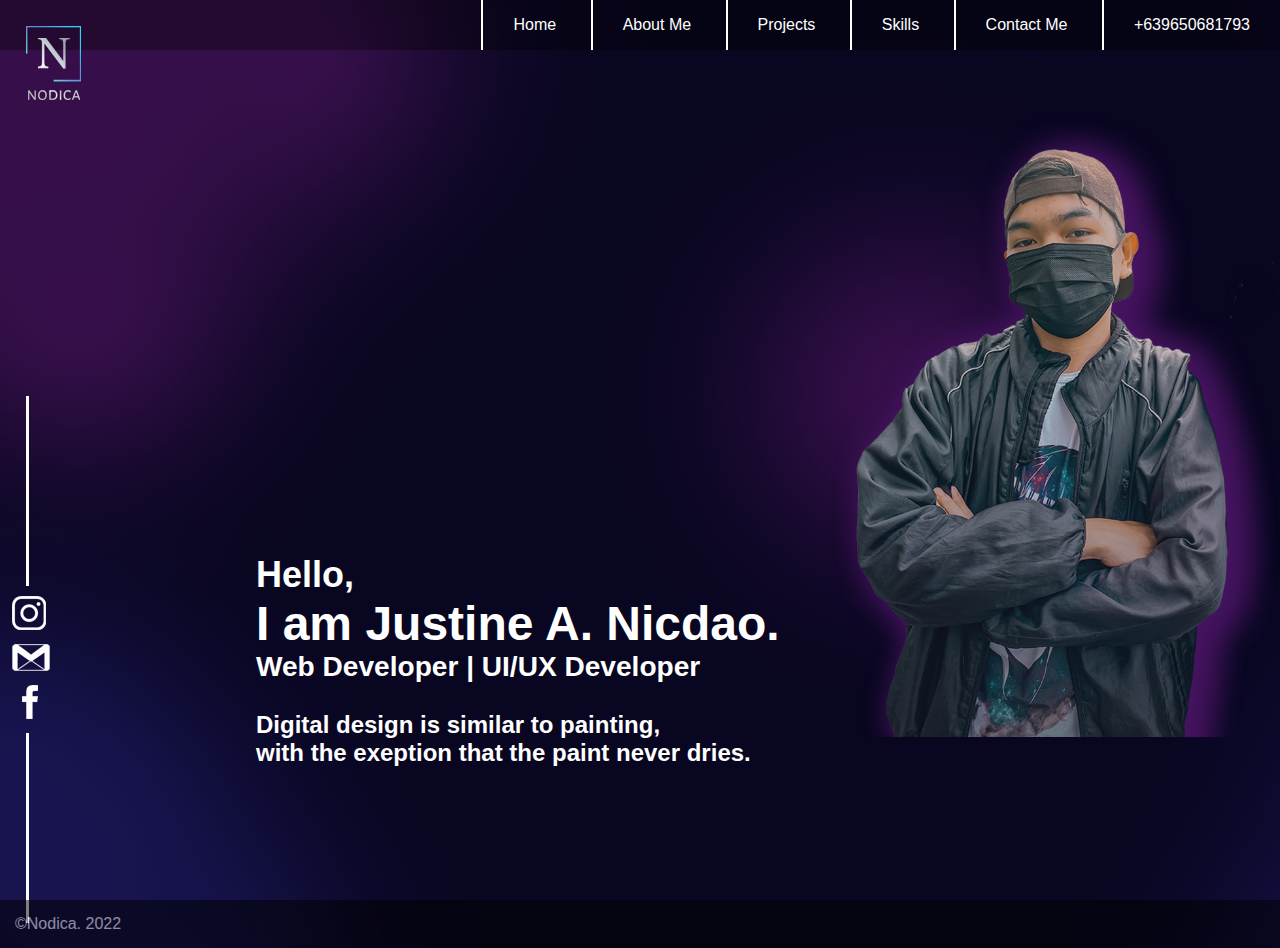
<file: index.html>
<!DOCTYPE html>
<html lang="en">
<head>
    <meta charset="UTF-8">
    <meta http-equiv="X-UA-Compatible" content="IE=edge">
    <meta name="viewport" content="width=device-width, initial-scale=1.0">
    <link rel="stylesheet" href="css/home.css">
    <title>Nicdao - Home</title>
</head>
<div class="header">
  
</div>
<body>
  <div class="main">
    <div class="bg">
      <div class="pose">
        <img src="images/Home Pose stroke.png" alt="">
      </div>
      <div class="logo">
        <a href="home.html"><img src="images/Logo.png" alt=""></a>
      </div>
      <div id="navbar">
        <nav>
            <ul>
              <li><a href="index.html">Home</a></li>
              <li><a href="aboutme.html">About Me</a></li>
              <li><a href="projects.html">Projects</a></li>
              <li><a href="skills.html">Skills</a></li>
              <li><a href="contactme.html">Contact Me</a></li>
                <li class="num" style="color: white;">+639650681793</li>
            </ul>
        </nav>
    </div>
    <div class="intro">
      
      <h2>Hello,</h2>
      <h1>I am Justine A. Nicdao.</h1>
      <h3>Web Developer | UI/UX Developer</h3><br>
      <h4>Digital design is similar to painting,</h4>
      <h4>with the exeption that the paint never dries.</h4>
    </div>
    <div class="sideline">
      <div class="vertline1"></div>
      <div class="icons">
        <a href="https://www.instagram.com/?hl=en"><img src="images/Instagram Logo.png" alt="" class="logo1"></a>
      </div>
      <div class="icons">
        <a href="https://mail.google.com/"><img src="images/Gmail Logo.png" alt="" class="logo2"></a>
      </div>
      <div class="icons">
        <a href="https://www.facebook.com/"><img src="images/Facebook Logo.png" alt="" class="logo3"></a>
      </div>
      <div class="vertline2"></div>
    </div>
    </div>
    </div>
  <footer>
    <div class="foot">
      <p>©Nodica. 2022</p>
    </div>
  </footer>
</body>

</html>
</file>
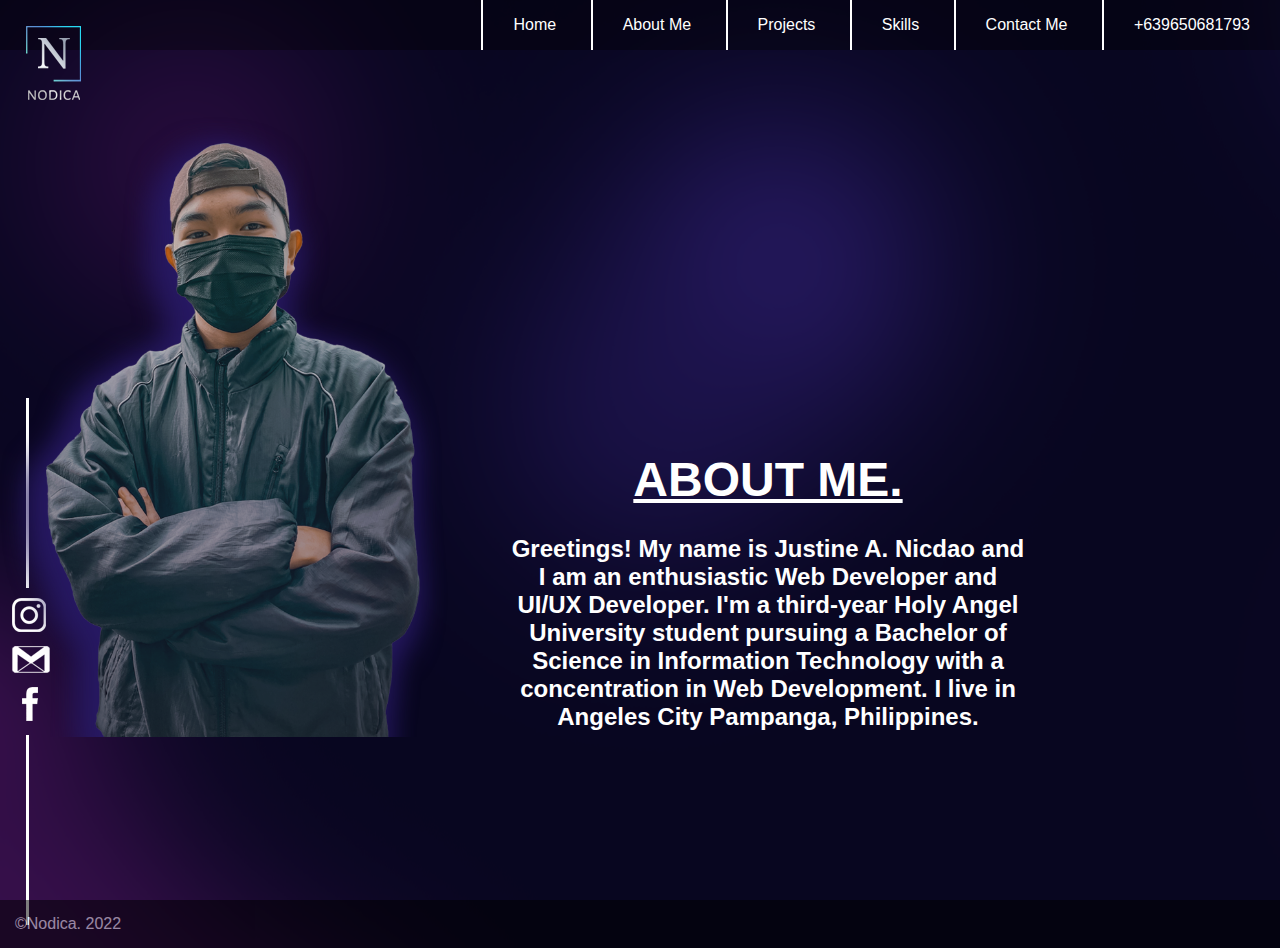
<file: aboutme.html>
<!DOCTYPE html>
<html lang="en">
<head>
    <meta charset="UTF-8">
    <meta http-equiv="X-UA-Compatible" content="IE=edge">
    <meta name="viewport" content="width=device-width, initial-scale=1.0">
    <link rel="stylesheet" href="css/aboutme.css">
    <title>Nicdao - About Me</title>
</head>
<div class="header">
  
</div>
<body>
  <div class="main">
    <div class="bg">
      <div class="pose1">
        <img src="images/About Me Pose stroke.png" alt="">
      </div>
      <div class="logo">
        <a href="home.html"><img src="images/Logo.png" alt=""></a>
      </div>
      <div id="navbar">
        <nav>
            <ul>
                <li><a href="index.html">Home</a></li>
                <li><a href="aboutme.html">About Me</a></li>
                <li><a href="projects.html">Projects</a></li>
                <li><a href="skills.html">Skills</a></li>
                <li><a href="contactme.html">Contact Me</a></li>
                <li class="num" style="color: white;">+639650681793</li>
            </ul>
        </nav>
    </div>
    <div class="intro">
      
      <h1>ABOUT ME.</h1><br>
      <h4>Greetings! My name is Justine A. Nicdao and</h4>
      <h4>I am an enthusiastic Web Developer and </h4>
      <h4>UI/UX Developer. I'm a third-year Holy Angel</h4>
      <h4>University student pursuing a Bachelor of </h4>
      <h4>Science in Information Technology with a </h4>
      <h4>concentration in Web Development. I live in</h4>
      <h4>Angeles City Pampanga, Philippines.</h4>
    </div>
    <div class="sideline">
      <div class="vertline1"></div>
      <div class="icons">
        <a href="https://www.instagram.com/?hl=en"><img src="images/Instagram Logo.png" alt="" class="logo1"></a>
      </div>
      <div class="icons">
        <a href="https://mail.google.com/"><img src="images/Gmail Logo.png" alt="" class="logo2"></a>
      </div>
      <div class="icons">
        <a href="https://www.facebook.com/"><img src="images/Facebook Logo.png" alt="" class="logo3"></a>
      </div>
      <div class="vertline2"></div>
    </div>
    </div>
    </div>
  <footer>
    <div class="foot">
      <p>©Nodica. 2022</p>
    </div>
  </footer>
</body>

</html>
</file>
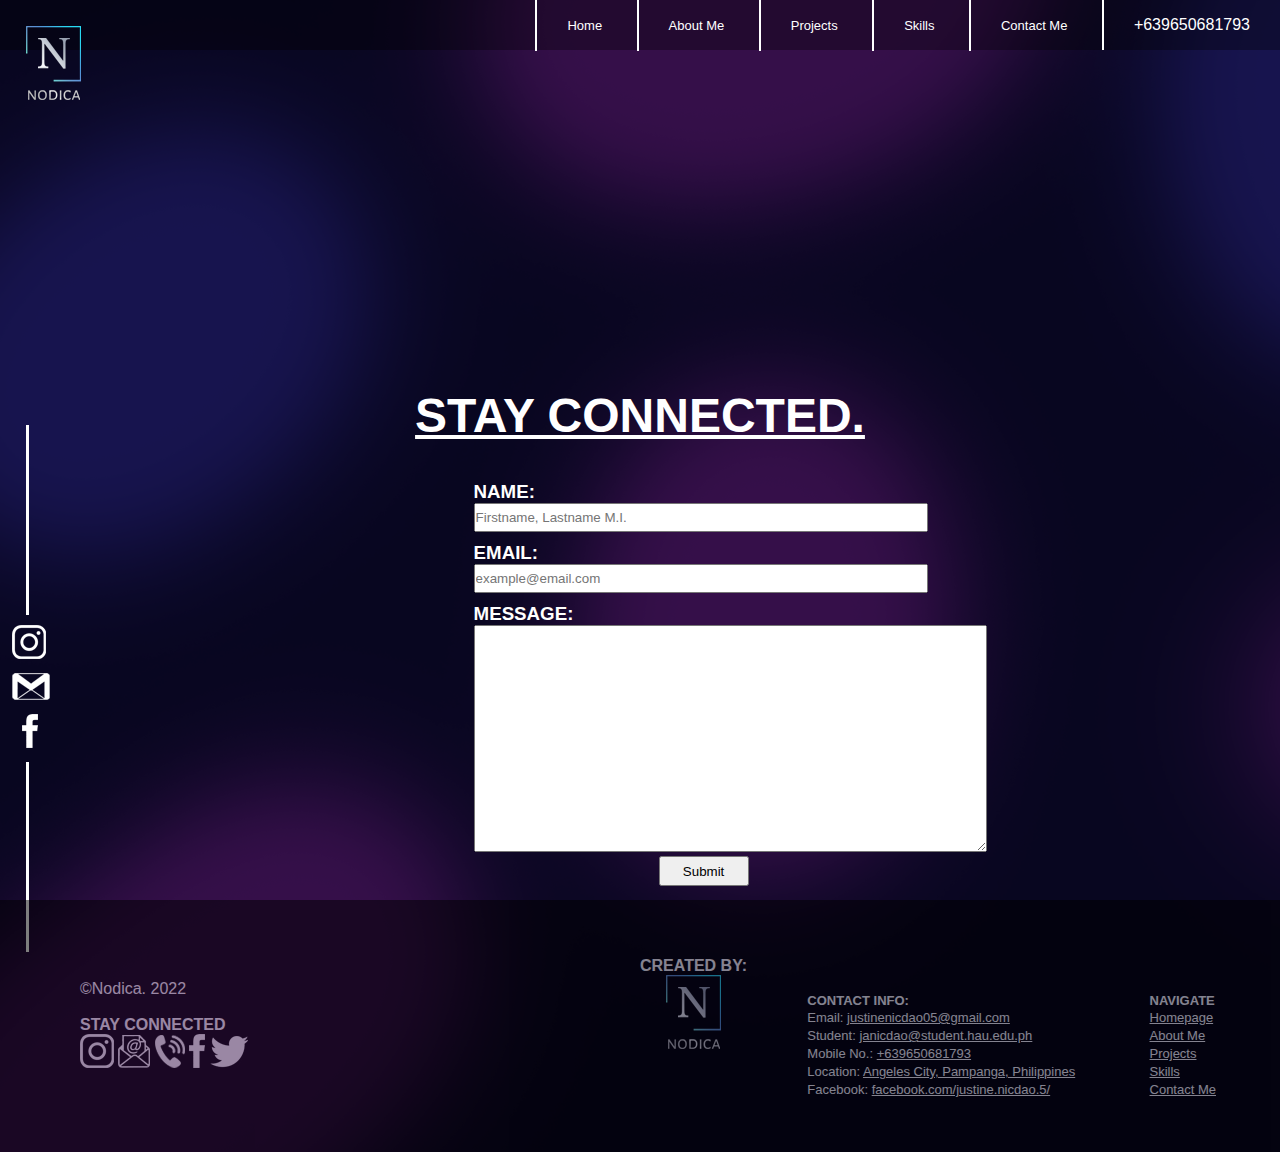
<file: contactme.html>
<!DOCTYPE html>
<html lang="en">
<head>
    <meta charset="UTF-8">
    <meta http-equiv="X-UA-Compatible" content="IE=edge">
    <meta name="viewport" content="width=device-width, initial-scale=1.0">
    <link rel="stylesheet" href="css/contactme.css">
    <title>Nicdao - Contact Me</title>
</head>
<div class="header">
  
</div>
<body>
  <div class="main">
    <div class="bg">
      <div class="logo">
        <a href="home.html"><img src="images/Logo.png" alt=""></a>
      </div>
      <div id="navbar">
        <nav>
            <ul>
                <li><a href="index.html">Home</a></li>
                <li><a href="aboutme.html">About Me</a></li>
                <li><a href="projects.html">Projects</a></li>
                <li><a href="skills.html">Skills</a></li>
                <li><a href="contactme.html">Contact Me</a></li>
                <li class="num" style="color: white;">+639650681793</li>
            </ul>
        </nav>
    </div>
    <div class="intro">  
      <h1>STAY CONNECTED.</h1><br>
    </div>
    <div class="projects">
        <div class="container">
            <form action="">
                <div class="textentry">
                <h3>NAME:</h3>
                <input type="text" placeholder="Firstname, Lastname M.I.">
                <h3>EMAIL:</h3>
                <input type="text" placeholder="example@email.com">
                <h3>MESSAGE:</h3>
                <textarea name="" id="" cols="62" rows="15"></textarea>
                </div>
                <div class="submit">
                    <input type="submit" value="Submit">    
                </div>
            </form>
        </div>
    </div>
    
    <div class="sideline">
      <div class="vertline1"></div>
      <div class="icons">
        <a href="https://www.instagram.com/?hl=en"><img src="images/Instagram Logo.png" alt="" class="logo1"></a>
      </div>
      <div class="icons">
        <a href="https://mail.google.com/"><img src="images/Gmail Logo.png" alt="" class="logo2"></a>
      </div>
      <div class="icons">
        <a href="https://www.facebook.com/"><img src="images/Facebook Logo.png" alt="" class="logo3"></a>
      </div>
      <div class="vertline2"></div>
    </div>
    </div>
    </div>
  <footer>
    <div class="foot">
      <p>©Nodica. 2022</p><br>
      <div class="other">
          <div class="botlogo">
              <h4>CREATED BY:</h4>
            <a href="home.html"><img src="images/Logo.png" alt=""></a>
          </div>
        <h4>STAY CONNECTED</h4>
        <tr>
            <td><a href="https://www.instagram.com/?hl=en"><img src="images/Instagram Logo.png" alt=""></a></td>
            <td><a href="https://www.instagram.com/?hl=en"><img src="images/Email.png" alt=""></a></td>
            <td><a href="https://www.instagram.com/?hl=en"><img src="images/Call.png" alt=""></a></td>
            <td><a href="https://www.instagram.com/?hl=en"><img src="images/Facebook Logo.png" alt=""></a></td>
            <td><a href="https://www.instagram.com/?hl=en"><img src="images/Twitter.png" alt=""></a></td>
        </tr>
        <div class="info">
            <h4>CONTACT INFO:</h4>
            <span>Email: </span><a href="https://mail.google.com/">justinenicdao05@gmail.com</a><br>
            <span>Student: </span><a href="https://hau.instructure.com/">janicdao@student.hau.edu.ph</a><br>
            <span>Mobile No.: </span><a href="https://www.viber.com/en/">+639650681793</a><br>
            <span>Location: </span><a href="https://goo.gl/maps/okFhWZ4eapF5EMUf6">Angeles City, Pampanga, Philippines</a><br>
            <span>Facebook: </span><a href="https://www.facebook.com/justine.nicdao.5/">facebook.com/justine.nicdao.5/</a><br>
        </div>
        <div class="navigate">
            <h4>NAVIGATE</h4>
            <a href="home.html">Homepage</a><br>
            <a href="aboutme.html">About Me</a><br>
            <a href="projects.html">Projects</a><br>
            <a href="skills.html">Skills</a><br>
            <a href="contactme.html">Contact Me</a><br>
        </div>
      </div>
      
    </div>
  </footer>
</body>

</html>
</file>
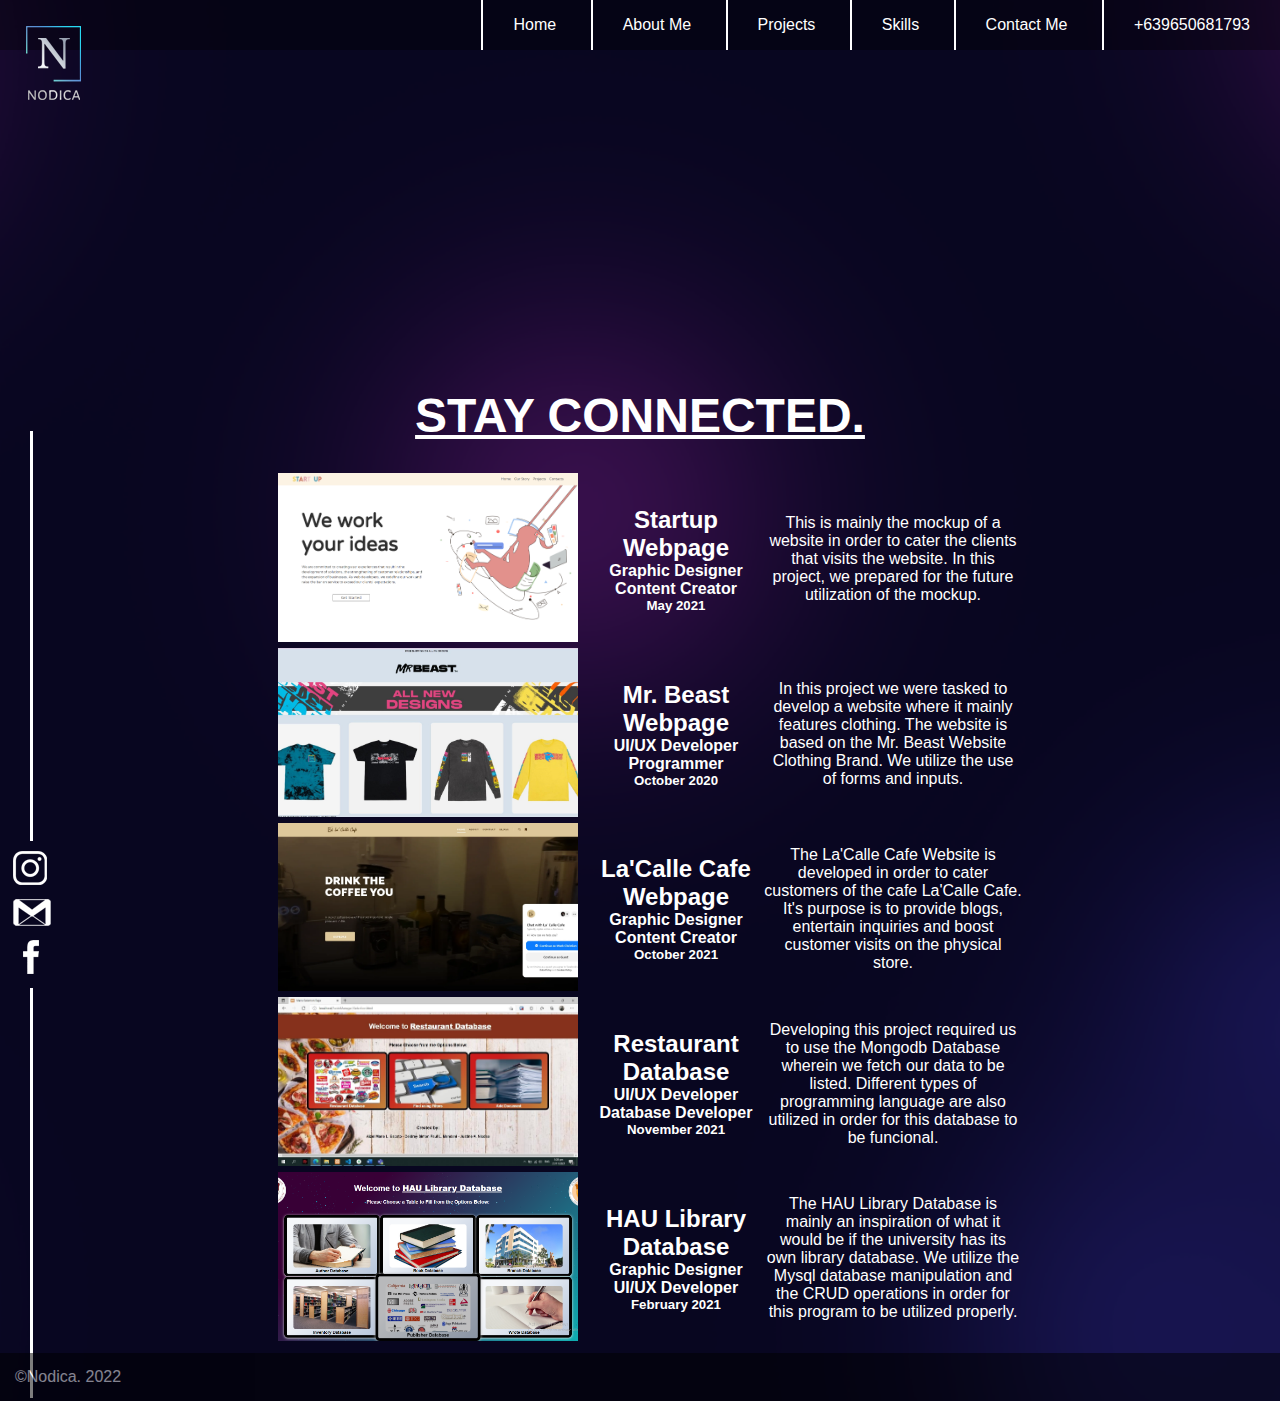
<file: projects.html>
<!DOCTYPE html>
<html lang="en">
<head>
    <meta charset="UTF-8">
    <meta http-equiv="X-UA-Compatible" content="IE=edge">
    <meta name="viewport" content="width=device-width, initial-scale=1.0">
    <link rel="stylesheet" href="css/projects.css">
    <title>Nicdao - Projects</title>
</head>
<div class="header">
  
</div>
<body>
  <div class="main">
    <div class="bg">
      <div class="logo">
        <a href="home.html"><img src="images/Logo.png" alt=""></a>
      </div>
      <div id="navbar">
        <nav>
            <ul>
                <li><a href="index.html">Home</a></li>
                <li><a href="aboutme.html">About Me</a></li>
                <li><a href="projects.html">Projects</a></li>
                <li><a href="skills.html">Skills</a></li>
                <li><a href="contactme.html">Contact Me</a></li>
                <li class="num" style="color: white;">+639650681793</li>
            </ul>
        </nav>
    </div>
    <div class="intro">  
      <h1>STAY CONNECTED.</h1><br>
    </div>
    <div class="projects">
        <div class="projects">
            <table>
                <tr>
                    <td class="skill">
                        <a href=""><img src="images/startup.png" alt=""></a>
                    </td>
                    <td class="date">
                    <h2>Startup Webpage</h2>
                    <h4>Graphic Designer</h4>
                    <h4>Content Creator</h4>
                    <h5>May 2021</h5>
                    </td>
                    <td class="desc">
                        <p>This is mainly the mockup of a website in order to cater the clients that visits the website. In this project, we prepared for the future utilization of the mockup.
                        </p>
                    </td>
                </tr>
                <tr>
                    <td class="skill">
                        <a href=""><img src="images/MrBeast Website.jpg" alt=""></a>
                    </td>
                    <td class="date">
                    <h2>Mr. Beast Webpage</h2>
                    <h4>UI/UX Developer</h4>
                    <h4>Programmer</h4>
                    <h5>October 2020</h5>
                    </td>
                    <td class="desc">
                        <p>In this project we were tasked to develop a website where it mainly features clothing. The website is based on the Mr. Beast Website Clothing Brand. We utilize the use of forms and inputs.
                        </p>
                    </td>
                </tr>
                <tr>
                    <td class="skill">
                        <a href=""><img src="images/LaCalle Website.png" alt=""></a>
                    </td>
                    <td class="date">
                    <h2>La'Calle Cafe Webpage</h2>
                    <h4>Graphic Designer</h4>
                    <h4>Content Creator</h4>
                    <h5>October 2021</h5>
                    </td>
                    <td class="desc">
                        <p>The La'Calle Cafe Website is developed in order to cater customers of the cafe La'Calle Cafe. It's purpose is to provide blogs, entertain inquiries and boost customer visits on the physical store.
                        </p>
                    </td>
                </tr>
                <tr>
                    <td class="skill">
                        <a href=""><img src="images/Restaurant.jpg" alt=""></a>
                    </td>
                    <td class="date">
                    <h2>Restaurant Database</h2>
                    <h4>UI/UX Developer</h4>
                    <h4>Database Developer</h4>
                    <h5>November 2021</h5>
                    </td>
                    <td class="desc">
                        <p>Developing this project required us to use the Mongodb Database wherein we fetch our data to be listed. Different types of programming language are also utilized in order for this database to be funcional.
                        </p>
                    </td>
                </tr>
                <tr>
                    <td class="skill">
                        <a href=""><img src="images/Library Database.png" alt=""></a>
                    </td>
                    <td class="date">
                    <h2>HAU Library Database</h2>
                    <h4>Graphic Designer</h4>
                    <h4>UI/UX Developer</h4>
                    <h5>February 2021</h5>
                    </td>
                    <td class="desc">
                        <p>The HAU Library Database is mainly an inspiration of what it would be if the university has its own library database. We utilize the Mysql database manipulation and the CRUD operations in order for this program to be utilized properly.
                        </p>
                    </td>
                </tr>
                </table>
                </div>
                <table>
            <tr>
                <td>
                    
                </td>
                <td>
                    
                </td>
                <td>
                    
                </td>
            </tr>
            <tr>
                <td></td>
                <td></td>
                <td></td>
            </tr>
        </table>
    </div>
    
    <div class="sideline">
      <div class="vertline1"></div>
      <div class="icons">
        <a href="https://www.instagram.com/?hl=en"><img src="images/Instagram Logo.png" alt="" class="logo1"></a>
      </div>
      <div class="icons">
        <a href="https://mail.google.com/"><img src="images/Gmail Logo.png" alt="" class="logo2"></a>
      </div>
      <div class="icons">
        <a href="https://www.facebook.com/"><img src="images/Facebook Logo.png" alt="" class="logo3"></a>
      </div>
      <div class="vertline2"></div>
    </div>
    </div>
    </div>
  <footer>
    <div class="foot">
      <p>©Nodica. 2022</p>
    </div>
  </footer>
</body>

</html>
</file>
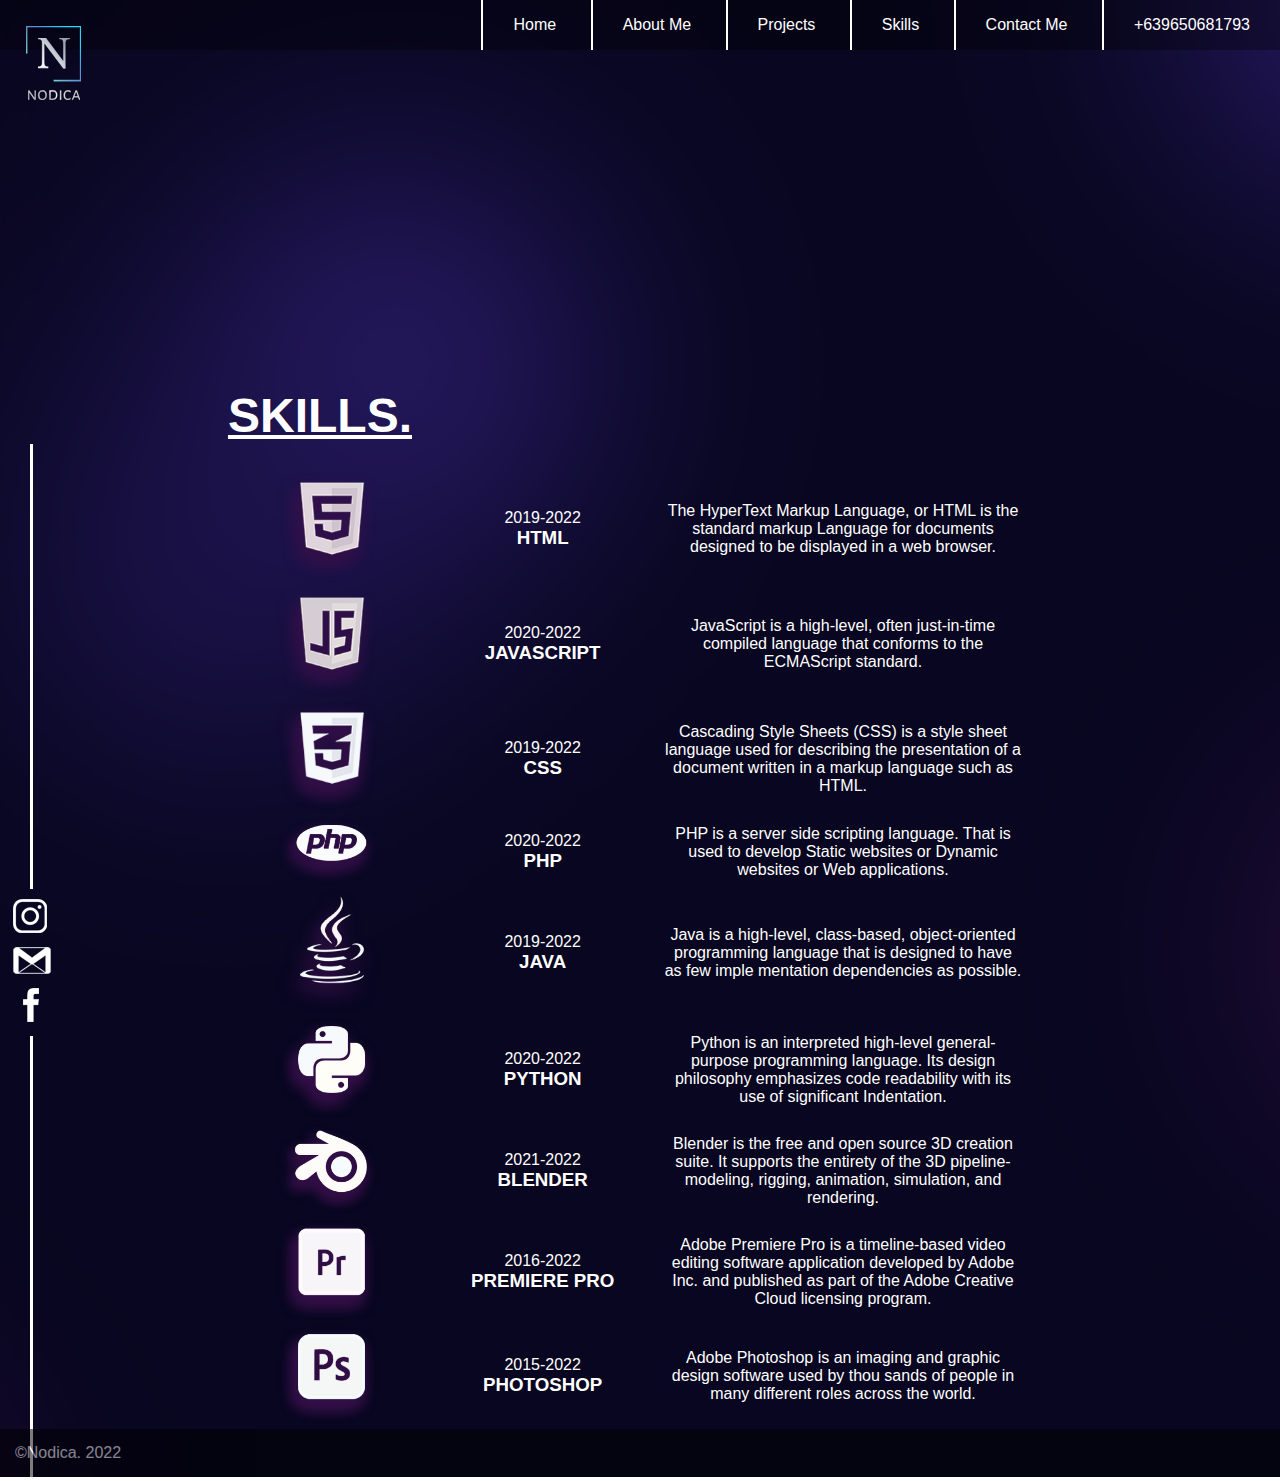
<file: skills.html>
<!DOCTYPE html>
<html lang="en">
<head>
    <meta charset="UTF-8">
    <meta http-equiv="X-UA-Compatible" content="IE=edge">
    <meta name="viewport" content="width=device-width, initial-scale=1.0">
    <link rel="stylesheet" href="css/skills.css">
    <title>Nicdao - Skills</title>
</head>
<div class="header">
  
</div>
<body>
  <div class="main">
    <div class="bg">
      <div class="logo">
        <a href="home.html"><img src="images/Logo.png" alt=""></a>
      </div>
      <div id="navbar">
        <nav>
            <ul>
                <li><a href="index.html">Home</a></li>
                <li><a href="aboutme.html">About Me</a></li>
                <li><a href="projects.html">Projects</a></li>
                <li><a href="skills.html">Skills</a></li>
                <li><a href="contactme.html">Contact Me</a></li>
                <li class="num" style="color: white;">+639650681793</li>
            </ul>
        </nav>
    </div>
    <div class="intro">  
      <h1>SKILLS.</h1><br>
    </div>
    <div class="projects">
        <table>
            <tr>
                <td class="skill">
                    <a href=""><img src="images/HTML.png" alt=""></a>
                </td>
                <td class="date">
                    <p>2019-2022</p>
                    <h3>HTML</h3>
                </td>
                <td class="desc">
                    <p>The HyperText Markup Language, or
                        HTML is the standard markup Language 
                        for documents designed to be displayed
                        in a web browser.
                    </p>
                </td>
            </tr>
            <tr>
                <td class="skill">
                    <a href=""><img src="images/JavaScript.png" alt=""></a>
                </td>
                <td class="date">
                    <p>2020-2022</p>
                    <h3>JAVASCRIPT</h3>
                </td>
                <td class="desc">
                    <p>JavaScript is a high-level, often just-in-time compiled 
                        language that conforms to the ECMAScript standard.
                    </p>
                </td>
            </tr>
            <tr>
                <td class="skill">
                    <a href=""><img src="images/CSS.png" alt=""></a>
                </td>
                <td class="date">
                    <p>2019-2022</p>
                    <h3>CSS</h3>
                </td>
                <td class="desc">
                    <p>Cascading Style Sheets (CSS) is a style sheet language used for describing the presentation of a 
                        document written in a markup language such as HTML.
                    </p>
                </td>
            </tr>
            <tr>
                <td class="skill">
                    <a href=""><img src="images/Php.png" alt=""></a>
                </td>
                <td class="date">
                    <p>2020-2022</p>
                    <h3>PHP</h3>
                </td>
                <td class="desc">
                    <p>PHP is a server side scripting language. That is used to develop 
                        Static websites or Dynamic websites or Web applications.
                    </p>
                </td>
            </tr>
            <tr>
                <td class="skill">
                    <a href=""><img src="images/Java.png" alt=""></a>
                </td>
                <td class="date">
                    <p>2019-2022</p>
                    <h3>JAVA</h3>
                </td>
                <td class="desc">
                    <p>Java is a high-level, class-based, object-oriented programming language that is designed to 
                        have as few imple mentation dependencies as possible.
                    </p>
                </td>
            </tr>
            <tr>
                <td class="skill">
                    <a href=""><img src="images/Python.png" alt=""></a>
                </td>
                <td class="date">
                    <p>2020-2022</p>
                    <h3>PYTHON</h3>
                </td>
                <td class="desc">
                    <p>Python is an interpreted high-level general-purpose programming language. Its design philosophy emphasizes 
                        code readability with its use of significant Indentation.
                    </p>
                </td>
            </tr>
            <tr>
                <td class="skill">
                    <a href=""><img src="images/Blender.png" alt=""></a>
                </td>
                <td class="date">
                    <p>2021-2022</p>
                    <h3>BLENDER</h3>
                </td>
                <td class="desc">
                    <p>Blender is the free and open source 3D creation suite. It supports the entirety of the 3D pipeline-modeling, 
                        rigging, animation, simulation, and rendering.
                    </p>
                </td>
            </tr>
            <tr>
                <td class="skill">
                    <a href=""><img src="images/Premiere Pro.png" alt=""></a>
                </td>
                <td class="date">
                    <p>2016-2022</p>
                    <h3>PREMIERE PRO</h3>
                </td>
                <td class="desc">
                    <p>Adobe Premiere Pro is a timeline-based video editing software application developed by Adobe Inc. and published 
                        as part of the Adobe Creative Cloud licensing program.
                    </p>
                </td>
            </tr>
            <tr>
                <td class="skill">
                    <a href=""><img src="images/Photoshop.png" alt=""></a>
                </td>
                <td class="date">
                    <p>2015-2022</p>
                    <h3>PHOTOSHOP</h3>
                </td>
                <td class="desc">
                    <p>Adobe Photoshop is an imaging and graphic design software used by thou sands 
                        of people in many different roles across the world.
                    </p>
                </td>
            </tr>
        </table>
    </div>
    
    <div class="sideline">
      <div class="vertline1"></div>
      <div class="icons">
        <a href="https://www.instagram.com/?hl=en"><img src="images/Instagram Logo.png" alt="" class="logo1"></a>
      </div>
      <div class="icons">
        <a href="https://mail.google.com/"><img src="images/Gmail Logo.png" alt="" class="logo2"></a>
      </div>
      <div class="icons">
        <a href="https://www.facebook.com/"><img src="images/Facebook Logo.png" alt="" class="logo3"></a>
      </div>
      <div class="vertline2"></div>
    </div>
    </div>
    </div>
  <footer>
    <div class="foot">
      <p>©Nodica. 2022</p>
    </div>
  </footer>
</body>

</html>
</file>
<file: css/home.css>
body, html {
  height: 100%;
  margin: 0;
  background-image: url("../images/Home BG.png");
  
}
.bg{

  height: 100vh; 
  background-position: center;
  background-repeat: no-repeat;
  background-size: cover;
}
.logo{
  margin: 2%;
  float: left;
}
*{
  margin:0;
  padding:0;
  font-family:Arial, Helvetica, sans-serif;
  color: white;
}
#navbar{
  width:100%;
  height:100vh;
}
nav{
  width: 100%;
  height: 50px;
  background-color: #0005;
  line-height: 50px;
}
nav ul{
  float: right;
  margin-right: 30px;
}
nav ul li{
  list-style-type: none;
  display: inline-block;
  transition: 0.7s all;
  border-left: 2px solid white;
  
}
nav ul li:hover{
  background-color:#088;
}
nav ul li a{
  text-decoration: none;
  color: #fff;
  padding: 30px;
}
.num{
  padding-left: 30px;
}
.intro{
  margin-left: 20%;
  margin-top: -27%;
  font-size:150%;
}
.vertline1{
  border-left: 3px solid rgb(255, 255, 255);
  height: 190px;
  margin-left: 2%;
  margin-top: -29%;
}
.vertline2{
  border-left: 3px solid rgb(255, 255, 255);
  height: 190px;
  margin-left: 2%;
}
.logo3{
  padding-left: 10px;
  padding-bottom: 10px;
}
.icons img{
  height: 1.5%;
  margin-left: 12px;
  margin-top: 10px;
}
footer {
  text-align: left;
  padding: 15px;
  background-color: rgb(0, 0, 0);
  color: white;
  opacity: 0.5;
}
.pose{
  position: absolute;
  width: 35%;
  height: 620px;
  overflow: hidden;
  top: 13vh;
  margin-left: 65%;
}
.pose img{
  max-width: 100%;
  height: auto;
  display: block;
  float: right;
}
</file>
<file: css/aboutme.css>
body, html {
height: 100%;
margin: 0;
background-image: url("../images/About\ Me\ BG.png");

}
.bg{

height: 100vh; 
background-position: center;
background-repeat: no-repeat;
background-size: cover;
}
.logo{
margin: 2%;
float: left;
}
*{
margin:0;
padding:0;
font-family:Arial, Helvetica, sans-serif;
color: white;
}
#navbar{
width:100%;
height:100vh;
}
nav{
width: 100%;
height: 50px;
background-color: #0005;
line-height: 50px;
}
nav ul{
float: right;
margin-right: 30px;
}
nav ul li{
list-style-type: none;
display: inline-block;
transition: 0.7s all;
border-left: 2px solid white;

}
nav ul li:hover{
background-color:#088;
}
nav ul li a{
text-decoration: none;
color: #fff;
padding: 30px;
}
.num{
padding-left: 30px;
}
.intro{
text-align: center;
margin-top: -35%;
font-size:150%;
margin-left: 20%;
}
.intro h1{
    text-decoration: underline;
}
.vertline1{
border-left: 3px solid rgb(255, 255, 255);
height: 190px;
margin-left: 2%;
margin-top: -26%;
}
.vertline2{
border-left: 3px solid rgb(255, 255, 255);
height: 190px;
margin-left: 2%;
}
.logo3{
padding-left: 10px;
padding-bottom: 10px;
}
.icons img{
height: 1.5%;
margin-left: 12px;
margin-top: 10px;
}
footer {
text-align: left;
padding: 15px;
background-color: rgb(0, 0, 0);
color: white;
opacity: 0.5;
}
.pose1{
position: absolute;
width: 35%;
height: 620px;
overflow: hidden;
top: 13vh;
margin-right: 65%;
}
.pose1 img{
max-width: 100%;
height: auto;
display: block;
float: right;
}
</file>
<file: css/contactme.css>
body, html {
height: 100%;
margin: 0;
background-image: url("../images/Contact\ Me\ BG.png");

}
.bg{
height: 100vh; 
background-position: center;
background-repeat: no-repeat;
background-size: cover;
}
.logo{
margin: 2%;
float: left;
}
*{
margin:0;
padding:0;
font-family:Arial, Helvetica, sans-serif;
color: white;
}
#navbar{
width:100%;
height:100vh;
}
nav{
width: 100%;
height: 50px;
background-color: #0005;
line-height: 50px;
}
nav ul{
float: right;
margin-right: 30px;
}
nav ul li{
list-style-type: none;
display: inline-block;
transition: 0.7s all;
border-left: 2px solid white;

}
nav ul li:hover{
background-color:#088;
}
nav ul li a{
text-decoration: none;
color: #fff;
padding: 30px;
}
.num{
padding-left: 30px;
}
.intro{
text-align: center;
margin-top: -40%;
font-size:150%;

}
.intro h1{
text-decoration: underline;
}
.vertline1{
border-left: 3px solid rgb(255, 255, 255);
height: 190px;
margin-left: 2%;
margin-top: -36%;
}
.vertline2{
border-left: 3px solid rgb(255, 255, 255);
height: 190px;
margin-left: 2%;
}
.logo3{
padding-left: 10px;
padding-bottom: 10px;
}
.icons img{
height: 1.5%;
margin-left: 12px;
margin-top: 10px;
}
form{
align-content: center;
margin-left: 37%;
}
form h3{
margin-top: 10px;
}
.textentry input{
width: 450px;
height: 25px;
color: black;
}
textarea{
color: black;
}
.submit input{
margin-left: 185px;
width: 90px;
height: 30px;
color: black;
}
footer {
text-align: left;
padding: 80px;
background-color: rgb(0, 0, 0);
color: white;
opacity: 0.5;
}
.botlogo{
text-align: center;
position: absolute;
left: 50%;
bottom: -17%;

}
.info{
    position: absolute;
    right: 16%;
    bottom: -22%;
    
}
.info h4,span,a{
    font-size: 13px;
}
.navigate{
    position: absolute;
    right: 5%;
    bottom: -22%;
}
.navigate h4,span,a{
    font-size: 13px;
}
</file>
<file: css/projects.css>
body, html {
    margin: 0;
    background-image: url("../images/Home\ BG.png");
    background-position: center;
    background-repeat: no-repeat;
    background-size: cover;
    
    }
    .logo{
    margin: 2%;
    float: left;
    }
    *{
    margin:0;
    padding:0;
    font-family:Arial, Helvetica, sans-serif;
    color: white;
    }
    #navbar{
    width:100%;
    height:100vh;
    }
    nav{
    width: 100%;
    height: 50px;
    background-color: #0005;
    line-height: 50px;
    }
    nav ul{
    float: right;
    margin-right: 30px;
    }
    nav ul li{
    list-style-type: none;
    display: inline-block;
    transition: 0.7s all;
    border-left: 2px solid white;
    
    }
    nav ul li:hover{
    background-color:#088;
    }
    nav ul li a{
    text-decoration: none;
    color: #fff;
    padding: 30px;
    }
    .num{
    padding-left: 30px;
    }
    .intro{
    margin-top: -40%;
    font-size:150%;
    text-align: center;
    }
    .intro h1{
        text-decoration: underline;
    }
    .sideline{
        position: absolute;
        margin-top: -72%;
        padding-left: 1%;
    }
    .vertline1{
    border-left: 3px solid rgb(255, 255, 255);
    height: 410px;
    margin-left: 45%;
    
    }
    .vertline2{
    border-left: 3px solid rgb(255, 255, 255);
    height: 410px;
    margin-left: 45%;
    }
    .logo3{
    padding-left: 10px;
    padding-bottom: 10px;
    }
    .icons img{
    height: 1.5%;
    margin-top: 10px;
    }
    
    table{
        margin-left: 20%;
        margin-right: 20%;
    }
    td img{
        width: 300px;
        margin-left: 20px;
    }
    td p, h1,h2,h3,h4,h5{
        text-align: center;
    }
    footer {
    text-align: left;
    padding: 15px;
    background-color: rgb(0, 0, 0);
    color: white;
    opacity: 0.5;
    }
    .desc{
        width: 30%;
    }
    .skill{
        width: 10%;
    }
    .date{
        width: 20%;
    }
</file>
<file: css/skills.css>
body, html {
margin: 0;
background-image: url("../images/Skills\ BG.png");
background-position: center;
background-repeat: no-repeat;
background-size: cover;

}
.logo{
margin: 2%;
float: left;
}
*{
margin:0;
padding:0;
font-family:Arial, Helvetica, sans-serif;
color: white;
}
#navbar{
width:100%;
height:100vh;
}
nav{
width: 100%;
height: 50px;
background-color: #0005;
line-height: 50px;
}
nav ul{
float: right;
margin-right: 30px;
}
nav ul li{
list-style-type: none;
display: inline-block;
transition: 0.7s all;
border-left: 2px solid white;

}
nav ul li:hover{
background-color:#088;
}
nav ul li a{
text-decoration: none;
color: #fff;
padding: 30px;
}
.num{
padding-left: 30px;
}
.intro{
margin-top: -40%;
font-size:150%;
margin-right: 50%;
}
.intro h1{
    text-decoration: underline;
}
.sideline{
    position: absolute;
    margin-top: -77%;
    padding-left: 1%;
}
.vertline1{
border-left: 3px solid rgb(255, 255, 255);
height: 445px;
margin-left: 45%;

}
.vertline2{
border-left: 3px solid rgb(255, 255, 255);
height: 445px;
margin-left: 45%;
}
.logo3{
padding-left: 10px;
padding-bottom: 10px;
}
.icons img{
height: 1.5%;
margin-top: 10px;
}

table{
    margin-left: 20%;
    margin-right: 20%;
}
td img{
    width: 100px;
    margin-left: 20px;
}
td p, h1,h2,h3,h4{
    text-align: center;
}
footer {
text-align: left;
padding: 15px;
background-color: rgb(0, 0, 0);
color: white;
opacity: 0.5;
}
.desc{
    width: 30%;
}
.skill{
    width: 10%;
}
.date{
    width: 20%;
}
</file>
